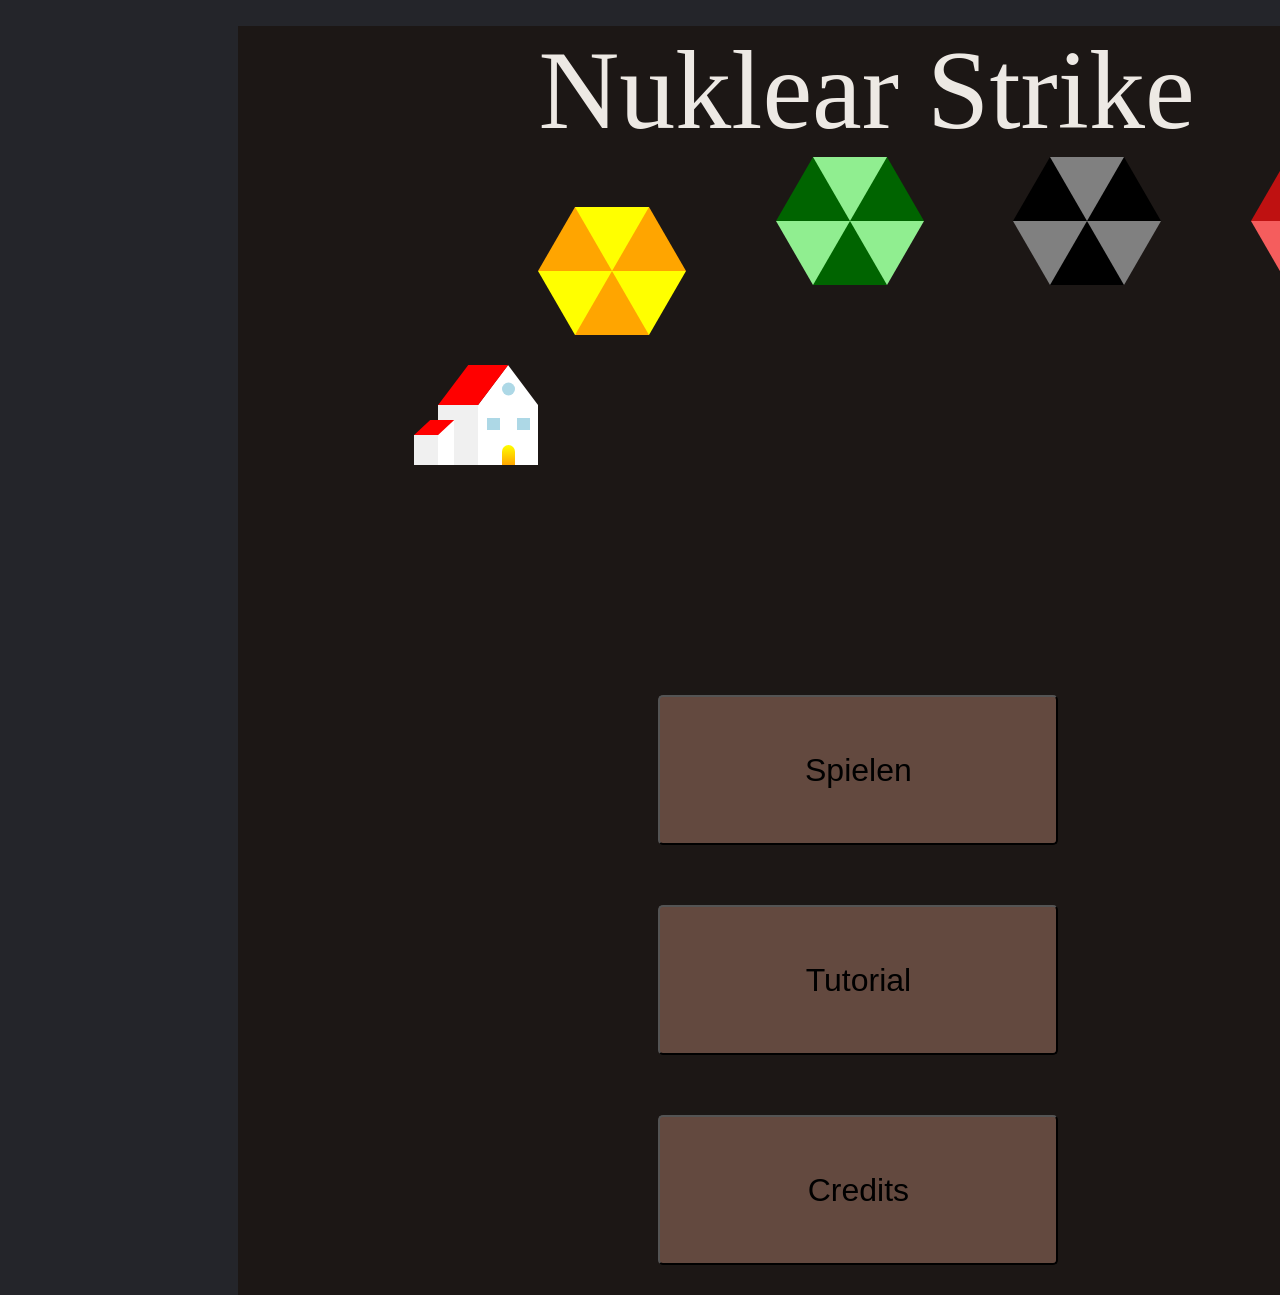
<file: index.html>
<!DOCTYPE html>
<html>
	<head>
		<title>NuklearStrike</title>
		<link rel="stylesheet" href="src/CSS/style.css">
	</head>
	<body>


		<!--------------------------------------------------										
		-------------Hauptmen�
		--------------------------------------------------->
		<div class="background">
			<label class="menu-title">Nuklear Strike</label> <br>
			
			<div class="menu-animations">
				<div class="house-menu">
					<div id="front">
						<span class="roof"></span>
						<span class="triangle"></span>
						<span class="sidewall"></span>
						<div class="wall">
							<span id="top-window"></span>
							<span id="middle-window"></span>
							<span id="door"></span>
						</div>
					</div>
					<div id="garage">
						<span class="roof"></span>
						<span class="triangle"></span>
						<span class="sidewall"></span>
						<div class="wall"></div>
					</div>
				</div>
				
				<!--Feld-->
				<div class="hexagon" id="feldProp-menu"  style="margin:50px 0 0 0">
					<div class="hexagon-top-row">
						<div class="f-left"></div>
						<div class="f-right"></div>
					</div>
					<div class="hexagon-bottom-row">
						<div class="f-bottom-left"></div>
						<div class="f-bottom-right"></div>
					</div>
				</div>
				
				<!-- Forester -->
				<div class="hexagon" id="foresterProp-menu">
					<div class="hexagon-top-row">
						<div class="for-left"></div> <!--"for" steht hier f�r Forest-->
						<div class="for-right"></div>
					</div>
					<div class="hexagon-bottom-row">
						<div class="for-bottom-left"></div>
						<div class="for-bottom-right"></div>
					</div>
				</div>

				<!-- Quarry -->
				<div class="hexagon" id="quarryProp-menu">
					<div class="hexagon-top-row">
						<div class="qua-left"></div> <!--"qua" steht hier f�r Quarry-->
						<div class="qua-right"></div>
					</div>
					<div class="hexagon-bottom-row">
						<div class="qua-bottom-left"></div>
						<div class="qua-bottom-right"></div>
					</div>
				</div>
			
				<div class="hexagon" id="wonderProp-menu">
					<div class="hexagon-top-row">
						<div class="won-left"></div> <!--"won" steht hier f�r Wonder-->
						<div class="won-right"></div>
					</div>
					<div class="hexagon-bottom-row">
						<div class="won-bottom-left"></div>
						<div class="won-bottom-right"></div>
					</div>
				</div>
			</div>
			
			<div class="menu-btn-container">
				<button class="menu-btn" onclick="location.href='game.html'">Spielen</button> <br>
				<button class="menu-btn" onclick="location.href='tut.html'">Tutorial</button> <br>
				<button class="menu-btn" onclick="location.href='credits.html'">Credits</button> <br>
			</div>
		</div>
	</body>
</html>
</file>
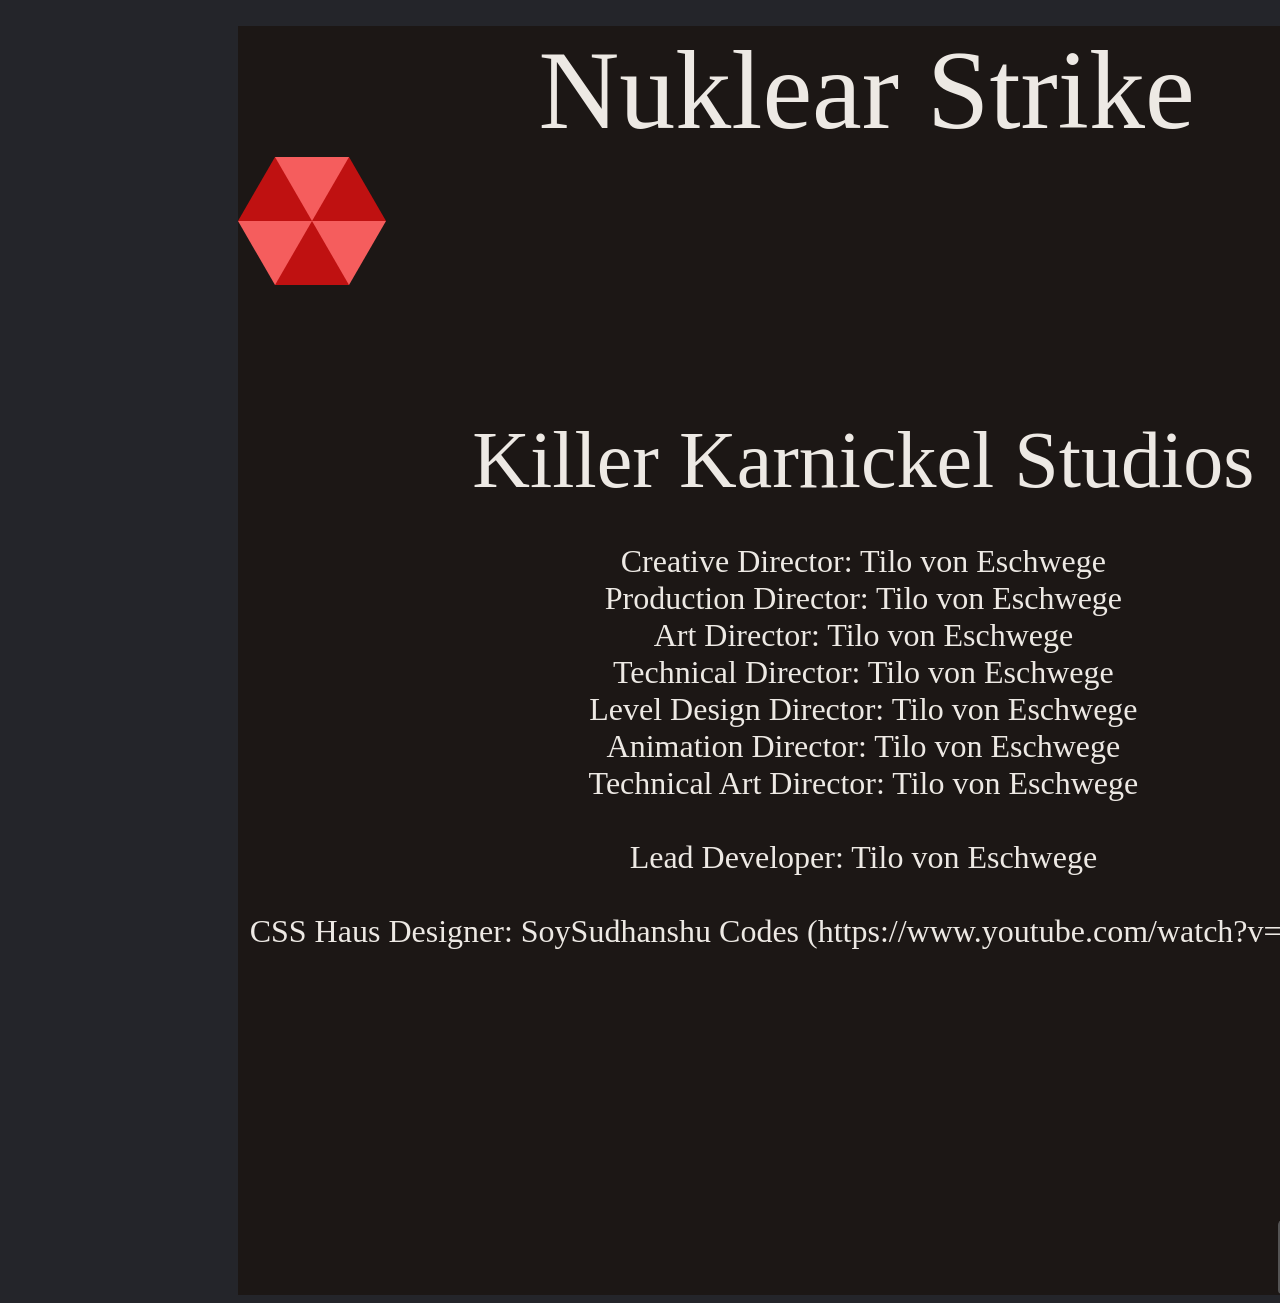
<file: credits.html>
<!DOCTYPE html>
<html>
	<head>
		<title>NuklearStrike</title>
		<link rel="stylesheet" href="src/CSS/style.css">
	</head>
	<body>


		<!--------------------------------------------------										
		-------------Hauptmenü
		--------------------------------------------------->
		<div class="tut-background">
			<label class="menu-title">Nuklear Strike</label> <br>
			
			<div class="hexagon" id="wonderProp-menu">
				<div class="hexagon-top-row">
					<div class="won-left"></div> <!--"won" steht hier für Wonder-->
					<div class="won-right"></div>
				</div>
				<div class="hexagon-bottom-row">
					<div class="won-bottom-left"></div>
					<div class="won-bottom-right"></div>
				</div>
			</div>

			<div class="credit-text">
				<label class="credit-studio">Killer Karnickel Studios</label> <br><br>
			
				<label class="credit-lbl">
					Creative Director: Tilo von Eschwege <br>
					Production Director: Tilo von Eschwege <br>
					Art Director: Tilo von Eschwege <br>
					Technical Director: Tilo von Eschwege <br>
					Level Design Director: Tilo von Eschwege <br>
					Animation Director: Tilo von Eschwege <br>
					Technical Art Director: Tilo von Eschwege <br>
					<br>
					Lead Developer: Tilo von Eschwege <br>
					<br>
					CSS Haus Designer: SoySudhanshu Codes (https://www.youtube.com/watch?v=vbcddulL-YM) <br>
				</label>
			</div>
			
			<button class="credit-btn" onclick="location.href='index.html'">Menu</button> <br>

		</div>
	</body>
</html>
</file>
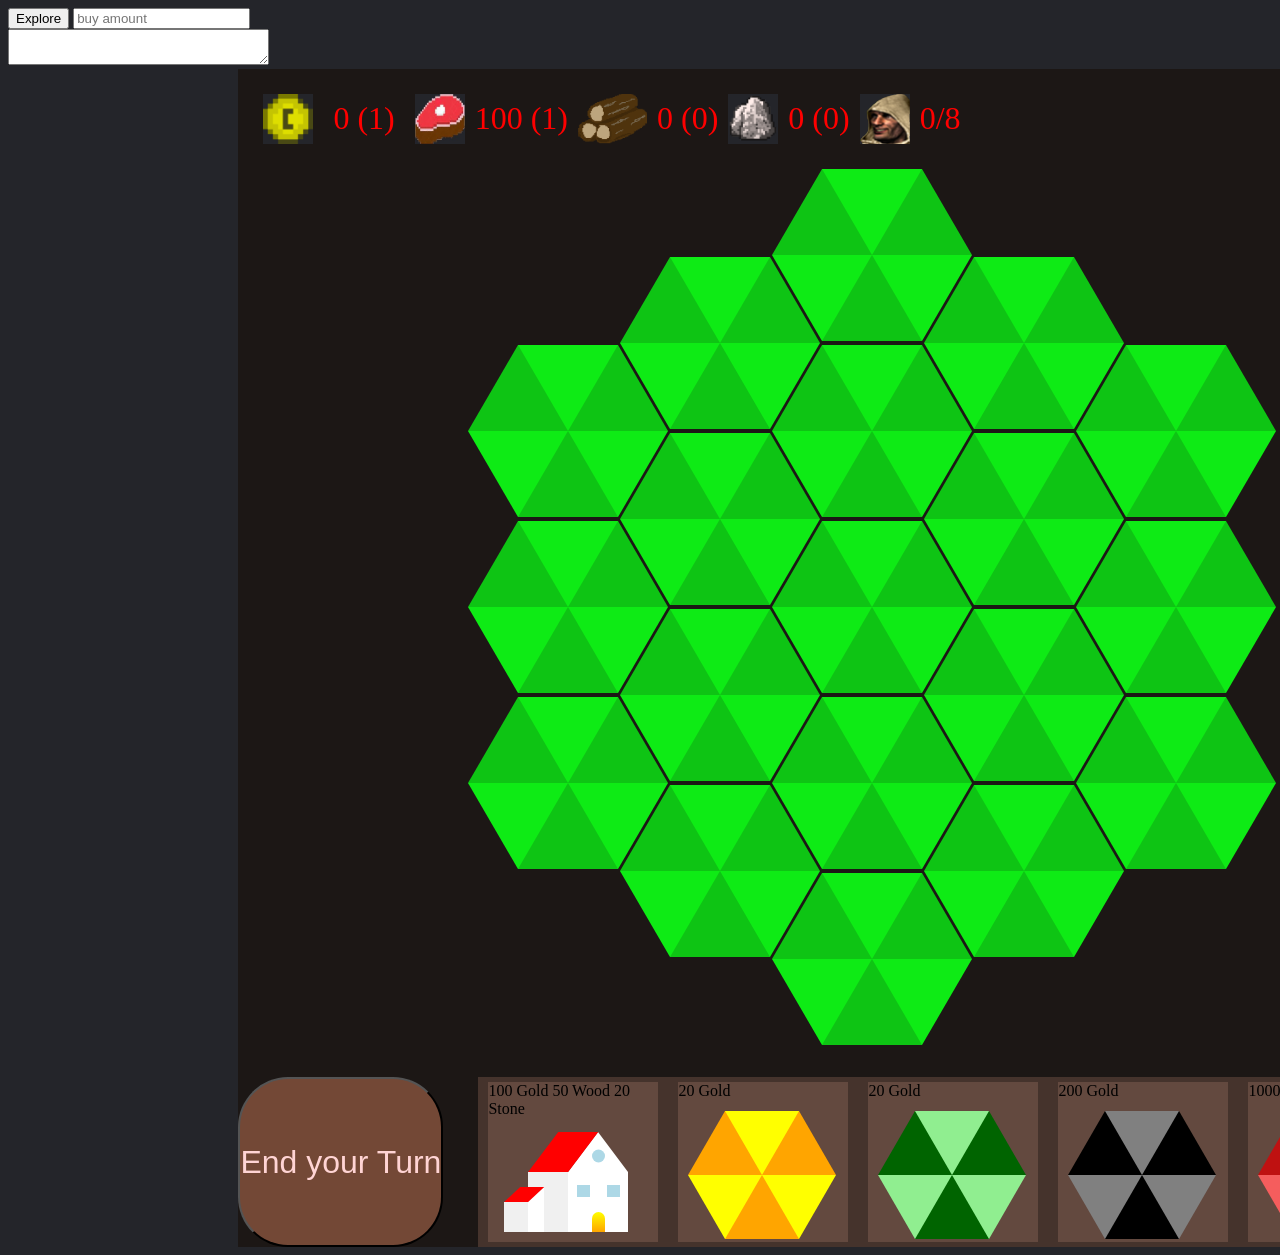
<file: game.html>
<!DOCTYPE html>
<html>
	<head>
		<title>NuklearStrike</title>
		<link rel="stylesheet" href="src/CSS/style.css">
	</head>
	<body>
		<!--------------------------------------------------
		-------------User Tools (obere Leiste)
		--------------------------------------------------->
		<button onclick="scoutForLand()">Explore</button>
		<input type="number" placeholder="buy amount" id="buyAmount">
		<br>

		<textarea rows="2" cols="30" id="recentEvents"></textarea>
		<br>


		<!--------------------------------------------------
		-------------Spielbrett und -Mechanik
		--------------------------------------------------->
		<div id="Spielbrett">

			<script src="src/JS/main.js">
			</script>


			<footer>
				<button onclick="endTurn()" id="endTurn-btn">End your Turn</button>

				<!--------------------------------------------------
				---------------BuildingSelectContainer
				--------------------------------------------------->

				<!--Der BuildingSelectContainer dient zur Auswahl der Bauwerke. Um zwischen diesen Bauwerken zu unterscheiden
				    enthält der BuildingSelectContainer 5 braune Kästchen, gefüllt mit Abbildern dieser Bauwerke.
					Klickt man nun auf ein Kästchen mit einem Bauwerk wählt man dieses für den nächsten Bau, der mit einem Klick
					der linken Maustaste auf ein freies Feld eingeleitet wird.

					Im Folgenden werden diese Abbilder in HTML definiert und in CSS geformt.
				-->

				<!--Rechteck mit 5 Kästchen-->
				<div class="buildingSelectContainer">
					<!--Kästchen 1-->
					<div class="buildingBox" onclick="buyHouseMode()">
						<!-- Haus -->
						<div id="house" style="margin: 50px 0 0 0;">
							<div id="front">
								<span class="roof"></span>
								<span class="triangle"></span>
								<span class="sidewall"></span>
								<div class="wall">
									<span id="top-window"></span>
									<span id="middle-window"></span>
									<span id="door"></span>
								</div>
							</div>
							<div id="garage">
								<span class="roof"></span>
								<span class="triangle"></span>
								<span class="sidewall"></span>
								<div class="wall"></div>
							</div>
						</div>

						<label class="costLabel">100 Gold 50 Wood 20 Stone</label>
					</div>

					<!--Kästchen 2-->
					<div class="buildingBox" onclick="buyLandMode()" id="feldBox">

						<label class="costLabel">20 Gold</label>
						<!-- Feld -->
						<div class="hexagon" id="feldProp">
							<div class="hexagon-top-row">
								<div class="f-left"></div>
								<div class="f-right"></div>
							</div>
							<div class="hexagon-bottom-row">
								<div class="f-bottom-left"></div>
								<div class="f-bottom-right"></div>
							</div>
						</div>


					</div>

					<!--Kästchen 3-->
					<div class="buildingBox" onclick="buyForesterMode()">

						<label class="costLabel">20 Gold</label>

						<!-- Forester -->
						<div class="hexagon" id="foresterProp">
							<div class="hexagon-top-row">
								<div class="for-left"></div> <!--"for" steht hier für Forest-->
								<div class="for-right"></div>
							</div>
							<div class="hexagon-bottom-row">
								<div class="for-bottom-left"></div>
								<div class="for-bottom-right"></div>
							</div>
						</div>
					</div>

					<!--Kästchen 4-->
					<div class="buildingBox" onclick="buyQuarryMode()">

						<label class="costLabel">200 Gold</label>

						<!-- Quarry -->
						<div class="hexagon" id="quarryProp">
							<div class="hexagon-top-row">
								<div class="qua-left"></div> <!--"qua" steht hier für Quarry-->
								<div class="qua-right"></div>
							</div>
							<div class="hexagon-bottom-row">
								<div class="qua-bottom-left"></div>
								<div class="qua-bottom-right"></div>
							</div>
						</div>


					</div>

					<!--Kästchen 5-->
					<div class="buildingBox" onclick="buyWonderMode()">

						<label class="costLabel">1000 of each</label>

						<!-- Winning Wonder -->

						<div class="hexagon" id="wonderProp">
							<div class="hexagon-top-row">
								<div class="won-left"></div> <!--"won" steht hier für Wonder-->
								<div class="won-right"></div>
							</div>
							<div class="hexagon-bottom-row">
								<div class="won-bottom-left"></div>
								<div class="won-bottom-right"></div>
							</div>
						</div>
					</div>
				</div>
			</footer>
		</div>
	</body>
</html>
</file>
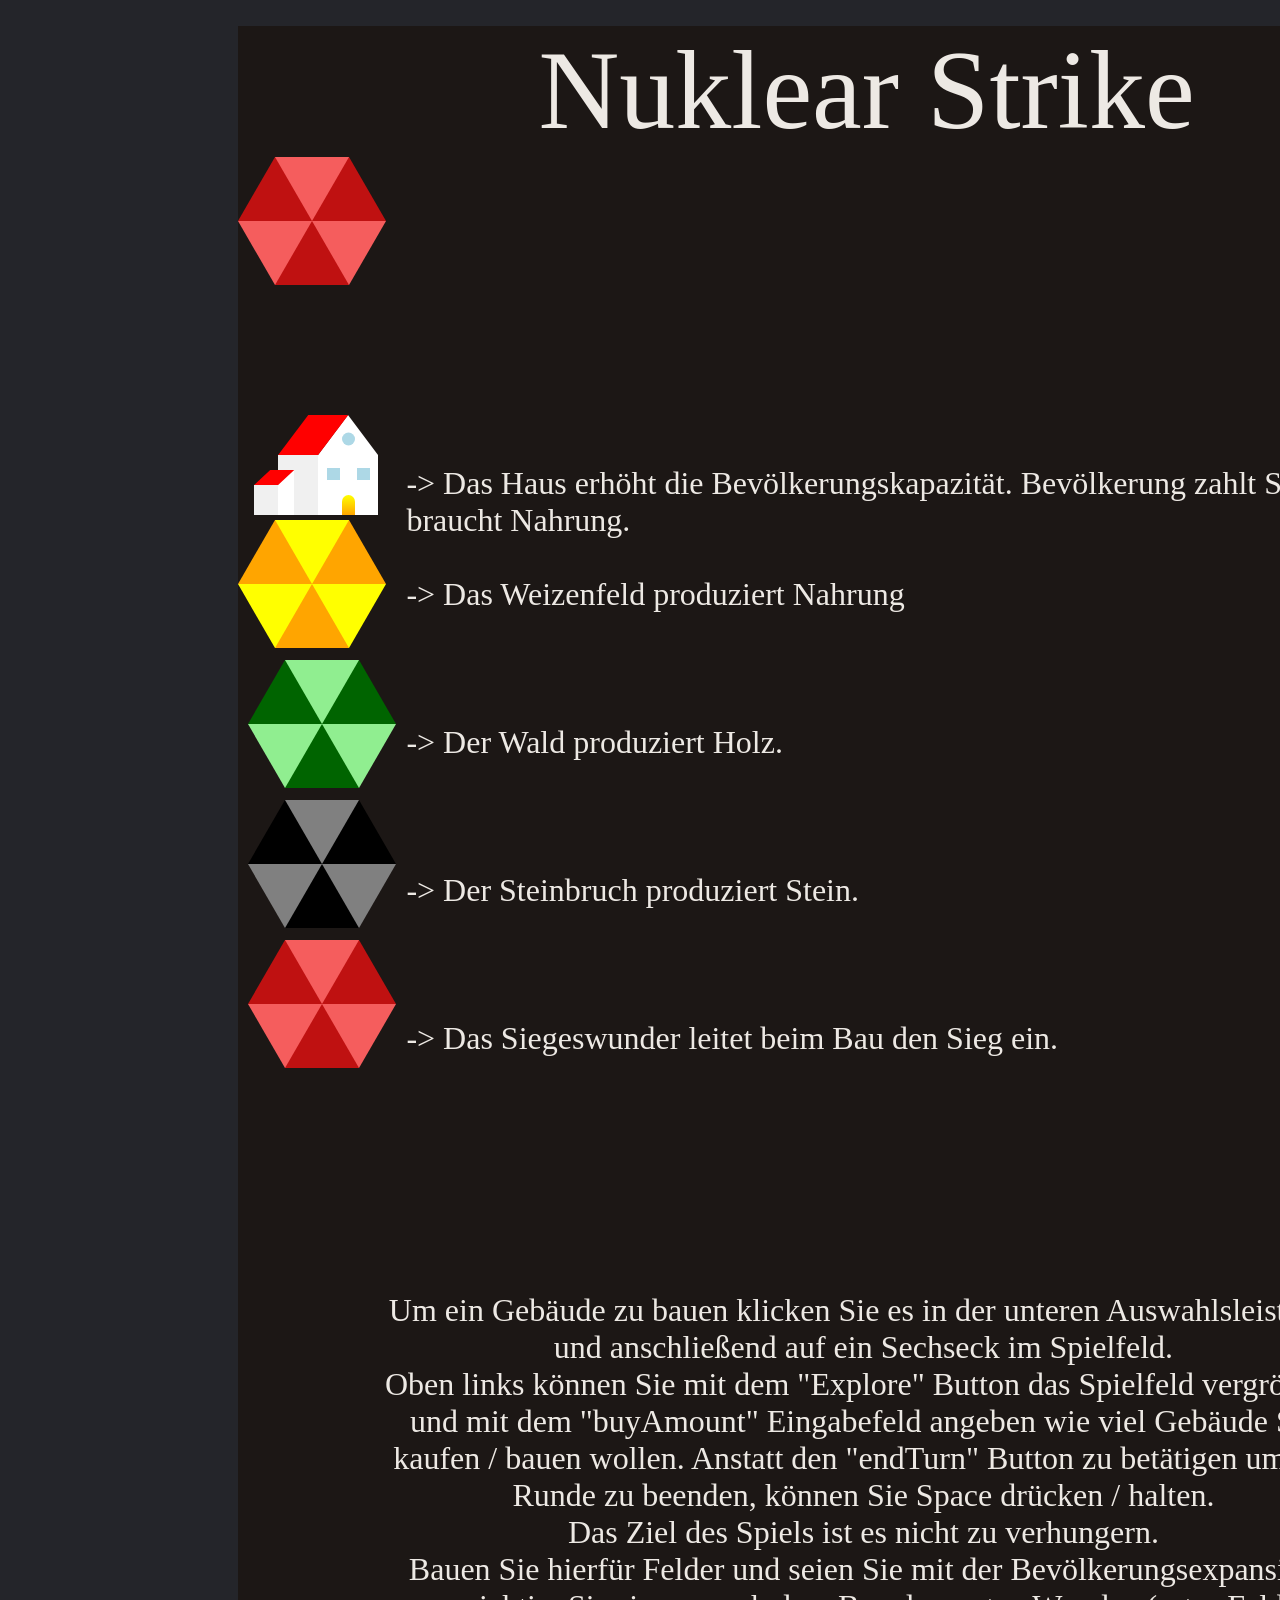
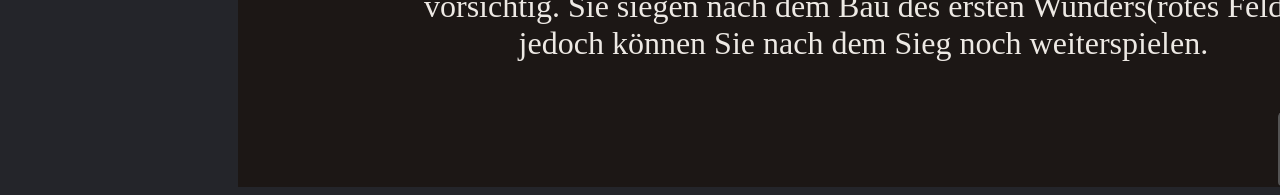
<file: tut.html>
<!DOCTYPE html>
<html>
	<head>
		<title>NuklearStrike</title>
		<link rel="stylesheet" href="src/CSS/style.css">
	</head>
	<body>


		<!--------------------------------------------------										
		-------------Hauptmenü
		--------------------------------------------------->
		<div class="tut-background">
			<label class="menu-title">Nuklear Strike</label> <br>
			
			<div class="hexagon" id="wonderProp-menu">
				<div class="hexagon-top-row">
					<div class="won-left"></div> <!--"won" steht hier für Wonder-->
					<div class="won-right"></div>
				</div>
				<div class="hexagon-bottom-row">
					<div class="won-bottom-left"></div>
					<div class="won-bottom-right"></div>
				</div>
			</div>
			
			<div class="tut-helpful">
				<div class="tut-buildings">
					<!--Haus-->
					<div id="house">
						<div id="front">
							<span class="roof"></span>
							<span class="triangle"></span>
							<span class="sidewall"></span>
							<div class="wall">
								<span id="top-window"></span>
								<span id="middle-window"></span>
								<span id="door"></span>
							</div>
						</div>
						<div id="garage">
							<span class="roof"></span>
							<span class="triangle"></span>
							<span class="sidewall"></span>
							<div class="wall"></div>
						</div>
					</div>
					<br> <br><br>
					
					<!--Feld-->
					<div class="hexagon" id="feldProp"  style="margin:50px 0 0 0">
						<div class="hexagon-top-row">
							<div class="f-left"></div>
							<div class="f-right"></div>
						</div>
						<div class="hexagon-bottom-row">
							<div class="f-bottom-left"></div>
							<div class="f-bottom-right"></div>
						</div>
					</div>

					<!-- Forester -->
					<div class="hexagon" id="foresterProp">
						<div class="hexagon-top-row">
							<div class="for-left"></div> <!--"for" steht hier für Forest-->
							<div class="for-right"></div>
						</div>
						<div class="hexagon-bottom-row">
							<div class="for-bottom-left"></div>
							<div class="for-bottom-right"></div>
						</div>
					</div>

					<!-- Quarry -->
					<div class="hexagon" id="quarryProp">
						<div class="hexagon-top-row">
							<div class="qua-left"></div> <!--"qua" steht hier für Quarry-->
							<div class="qua-right"></div>
						</div>
						<div class="hexagon-bottom-row">
							<div class="qua-bottom-left"></div>
							<div class="qua-bottom-right"></div>
						</div>
					</div>

					<!-- Wonder -->
					<div class="hexagon" id="wonderProp">
						<div class="hexagon-top-row">
							<div class="won-left"></div> <!--"won" steht hier für Wonder-->
							<div class="won-right"></div>
						</div>
						<div class="hexagon-bottom-row">
							<div class="won-bottom-left"></div>
							<div class="won-bottom-right"></div>
						</div>
					</div>
				</div>
			
				<div class="tut-des">
					<label class="tut-lbl">
						-> Das Haus erhöht die Bevölkerungskapazität. Bevölkerung zahlt Steuern und braucht Nahrung. <br><br>
						-> Das Weizenfeld produziert Nahrung <br><br><br><br>
						-> Der Wald produziert Holz. <br><br><br><br>
						-> Der Steinbruch produziert Stein. <br><br><br><br>
						-> Das Siegeswunder leitet beim Bau den Sieg ein. <br><br><br><br><br><br>
					</label>
				</div>
			</div>
			
			
			<div class="tut-tips">
				<label class="tut-lbl1">
					Um ein Gebäude zu bauen klicken Sie es in der unteren Auswahlsleiste an <br>
					und anschließend auf ein Sechseck im Spielfeld.<br>
					 Oben links können Sie mit dem "Explore" Button das Spielfeld vergrößern<br>
					 und mit dem "buyAmount" Eingabefeld angeben wie viel Gebäude Sie <br>
					 kaufen / bauen wollen. Anstatt den "endTurn" Button zu betätigen um die<br>
					 Runde zu beenden, können Sie Space drücken / halten.<br>
					 Das Ziel des Spiels ist es nicht zu verhungern.<br>
					 Bauen Sie hierfür Felder und seien Sie mit der Bevölkerungsexpansion<br>
					 vorsichtig. Sie siegen nach dem Bau des ersten Wunders(rotes Feld),<br>
					 jedoch können Sie nach dem Sieg noch weiterspielen.<br>
				</label>
			</div>
			
			
			<button class="tut-btn" onclick="location.href='index.html'">Menu</button> <br>

		</div>
	</body>
</html>
</file>
<file: src/CSS/style.css>
/*--------------------------------------
			-		      Allgemein
			---------------------------------------*/
			body {
				background: #24252a;
				align-content: center;
			}

			/*--------------------------------------
			-		    Hauptmenü
			---------------------------------------*/
			.background, .tut-background {
				width: 1250px;
				background-color: #1c1715;
				margin: 2vh 0 0 18vw;
			}
			
			.menu-title {
				color: #ede9e4;
				font-size: 7em;
				margin: 0 0 0 300px ;
			}
			
			.menu-btn {
				background-color: #63493f;
				border-radius: 5px;	
				padding: 0px;
				margin: 30px 420px;
				font-size: xx-large;
				height: 150px;
				width: 400px;
			}
			
			.menu-btn-container {
				margin:  200px 0 -400px 0;
			}
			
			.menu-animations {
				display: flex;
				margin: 0 0 0 160px;
			}
			
			.house-menu {
				display: flex;
				flex-direction: row-reverse;
				align-items: flex-end;
				
				animation: spin5 3s infinite linear;
				
				transform-origin: 60% 100%;
			}
			
			#feldProp-menu, #foresterProp-menu, #quarryProp-menu, #wonderProp-menu {
				transform-origin: 26% 30%;
				width: 256px;
				height: 256px;
			}
			
			#feldProp-menu {
				animation: spin1 3s infinite linear;
			}
			
			#foresterProp-menu{
				animation: spin2 3s infinite linear;
			}
			#quarryProp-menu{
				animation: spin3 3s infinite linear;
			}
			#wonderProp-menu{
				animation: spin4 3s infinite linear;
			}
			
			@-webkit-keyframes spin1{
				0% { -webkit-transform: rotate(0deg);}
				100% { -webkit-transform: rotate(360deg);}
			}
			
			@-webkit-keyframes spin2{
				0% { -webkit-transform: rotate(0deg);}
				100% { -webkit-transform: rotate(360deg);}
			}
			
			@-webkit-keyframes spin3{
				0% { -webkit-transform: rotate(0deg);}
				100% { -webkit-transform: rotate(360deg);}
			}
			
			@-webkit-keyframes spin4{
				0% { -webkit-transform: rotate(0deg);}
				100% { -webkit-transform: rotate(360deg);}
			}
			
			@-webkit-keyframes spin5{
				0% { -webkit-transform: rotate(0deg);}
				100% { -webkit-transform: rotate(360deg);}
			}
			
			
			
			
			/*--------------------------------------
			-		    Tutorial & Credits
			---------------------------------------*/
			.tut-helpful {
				display: flex;
			}
			
			
			.tut-des {
				margin: 50px 0 0 0;
			}
			
			.tut-tips {
				padding: 50px;
				text-align: center;
			}
			
			.tut-btn, .credit-btn, .game-btn {
				background-color: #63493f;
				border-radius: 5px;	
				padding: 0px;
				font-size: xx-large;
				height: 75px;
				width: 200px;
			}
			
			.game-btn {
				margin: 10px 0 0 320px;
				position: absolute;
			}
			
			.tut-lbl, .tut-lbl1 , .credit-text {
				font-size: xx-large;
				color: #ede9e4;
			}
			
			.tut-btn:hover,  .menu-btn:hover {
				opacity: 50%;
			}
			
			.credit-text {
				text-align: center;
			}
			
			.credit-studio {
				font-size: 2.5em;
			}
			
			.tut-btn {
				margin: 0 0 0 1040px;
			}
			
			.credit-btn {
				margin: 270px 0 0 1040px;
			}
		
			
			
			/*--------------------------------------
			-		    Spielbrett
			---------------------------------------*/
			#Spielbrett {
				width: 1250px;
				background-color: #1c1715;
				margin: 0 0 0 18vw;
			}

			footer {
				display:flex;
			}

			#endTurn-btn {
				background-color: #734836;
				border-radius: 50px;	
				color: #ffd4d4;
				padding: 0 0;
				margin: 0 0;
				font-size: xx-large;
			}

			#endTurn-btn:hover {
				opacity: 50%;
			}

			/*----------------------------------
			-		buildingSelectContainer
			-----------------------------------*/
			.buildingSelectContainer {
				width: 950px;
				height: 170px;
				background-color: #45332c;
				margin: 0 0 0 35px;
				display: flex;
			}

			.buildingBox {
				width: 170px;
				height: 160px;
				background-color: #63493f;
				margin: 5px 10px;
			}

			.buildingBox:hover {
				opacity: 50%;
			}

			.buildingBox:single-button {
				opacity: 150%;
			}

			.costLabel {
				color: black;
			}

			/*--------------------------------------
			-		      Schriftzüge
			---------------------------------------*/
			.resource, .statistic {
				color: red;
				font-size: xx-large;
			}


			#gameOverLabel {
				color: red;
				font-size: xx-large;
			}

			/*----------------------------------
			-		    gameBoard
			-----------------------------------*/
			#grid {
				margin: 30px 230px;   /*Zuhause: 25px 31.5vw, Schule: unknown*/
				display: flex;
				align-items: flex-start;

			}

			#column-3, #column-3-0 {
				margin: 176px 0 0 0;
			}

			#column-4, #column-4-0 {
				margin: 88px -48px 0 -48px;
			}

		
			/*----------------------------------
			-		       Props
			-----------------------------------*/


			/*----------------------------------
			-		      Hexagon
			-----------------------------------*/

			.hexagon {
			padding: 2px 0 2px 0;
			}

			.hexagon:hover {
				opacity: 50%;
			}

			.hexagon-top-row, .hexagon-bottom-row {
				display: flex;
			}
			.left, .right {
				width: 0;
				height: 0;
				border-style: solid;
				border-width: 0 50px 86px 50px;

			}

			.left {
				border-color: transparent #0eeb15 #0ec414 transparent;
			}

			.right {
				border-color: transparent transparent #0ec414 #0eeb15;
			}

			.hexagon-bottom-left, .hexagon-bottom-right {
				width: 0;
				height: 0;
				border-style: solid;
				border-width: 86px 50px 0 50px;
			}
			.hexagon-bottom-left {
				border-color: #0eeb15 #0ec414 transparent transparent;
			}

			.hexagon-bottom-right {
				border-color: #0eeb15 transparent transparent #0ec414;
			}

			/*----------------------------------
			-		       Feld
			-----------------------------------*/

			#feldProp, #foresterProp, #quarryProp, #wonderProp {
				padding: 1px 0 1px 0;
				margin: 10px 10px 0 10px;
			}


			.f-left, .f-right, .for-left, .for-right, .qua-left, .qua-right, .won-left, .won-right  {
				width: 0;
				height: 0;
				border-style: solid;
				border-width: 0 37.5px 64.5px 37.5px;

			}

			.f-left {
				border-color: transparent yellow orange transparent;
			}

			.f-right {
				border-color: transparent transparent orange yellow;
			}

			.f-bottom-left, .f-bottom-right, .for-bottom-left, .for-bottom-right, .qua-bottom-left, .qua-bottom-right, .won-bottom-left, .won-bottom-right {
				width: 0;
				height: 0;
				border-style: solid;
				border-width: 64.5px 37.5px 0 37.5px;
			}
			.f-bottom-left {
				border-color: yellow orange transparent transparent;
			}

			.f-bottom-right {
				border-color: yellow transparent transparent orange;
			}

			/*----------------------------------
			-		       Forester
			-----------------------------------*/

			.for-left {
				border-color: transparent lightgreen darkgreen transparent;
			}

			.for-right {
				border-color: transparent transparent darkgreen lightgreen;
			}

			.for-bottom-left {
				border-color: lightgreen darkgreen transparent transparent;
			}

			.for-bottom-right {
				border-color: lightgreen transparent transparent darkgreen;
			}


			/*----------------------------------
			-		       Quarry
			-----------------------------------*/

			.qua-left {
				border-color: transparent grey black transparent;
			}

			.qua-right {
				border-color: transparent transparent black grey;
			}

			.qua-bottom-left {
				border-color: grey black transparent transparent;
			}

			.qua-bottom-right {
				border-color: grey transparent transparent black;
			}
			
			/*----------------------------------
			-		       Wonder
			-----------------------------------*/

			.won-left {
				border-color: transparent #f55d5d #bf1111 transparent;
			}

			.won-right {
				border-color: transparent transparent #bf1111 #f55d5d;
			}

			.won-bottom-left {
				border-color: #f55d5d #bf1111 transparent transparent;
			}

			.won-bottom-right {
				border-color: #f55d5d transparent transparent #bf1111;
			}


			/*----------------------------------
			-		House-Construction
			-----------------------------------*/
			#house{
				display: flex;
				flex-direction: row-reverse;
				align-items: flex-end;
				position: absolute;
			}
			#front {
				height:100px;
				width:100px;
				display: grid;
				grid-template-columns: 2fr 3fr;
				grid-template-rows: 2fr 3fr;
			}
			.wall {
				background: white;
			}
			.roof {
				background: red;
			}
			.sidewall {
				background: rgb(240,240,240);
			}
			#front .triangle{
				border-bottom: 40px solid white;
				border-left: 30px solid transparent;
				border-right: 30px solid transparent;
			}

			#front .roof{
				transform: skewX(-37deg) translateX(38%);
			}
			#garage {
				display: grid;
				height: 45px;
				width: 40px;
				grid-template-columns: 3fr 2fr;
				grid-template-rows: 1.5fr 3fr;
				transform: translateX(40%);
			}
			#garage .triangle {
				border-bottom: 15px solid white;
				border-left: 16px solid transparent;
			}
			#garage .roof{
				transform: skewX(-47deg) translateX(34%);
			}
			#top-window{
				width:12.5px;
				height:12.5px;
				display: inline-block;
				background: lightblue;
				border-radius: 100%;
				transform: translateY(-180%);
			}

			#middle-window{
				display: flex;
				justify-content: space-around;
				width: 100%;
			}
			#middle-window:after, #middle-window:before{
				content: '';
				display: inline-block;
				height:12.5px;
				width:12.5px;
				background: lightblue;
			}
			#door{
				content: '';
				display: inline-block;
				height: 20px;
				width: 12.5px;
				background: linear-gradient(yellow,orange);
				border-top-left-radius: 12.5px;
				border-top-right-radius: 12.5px;
				transform: translateY(75%);
			}
			#front .wall{
				display: flex;
				flex-direction: column;
				align-items: center;
			}
</file>
